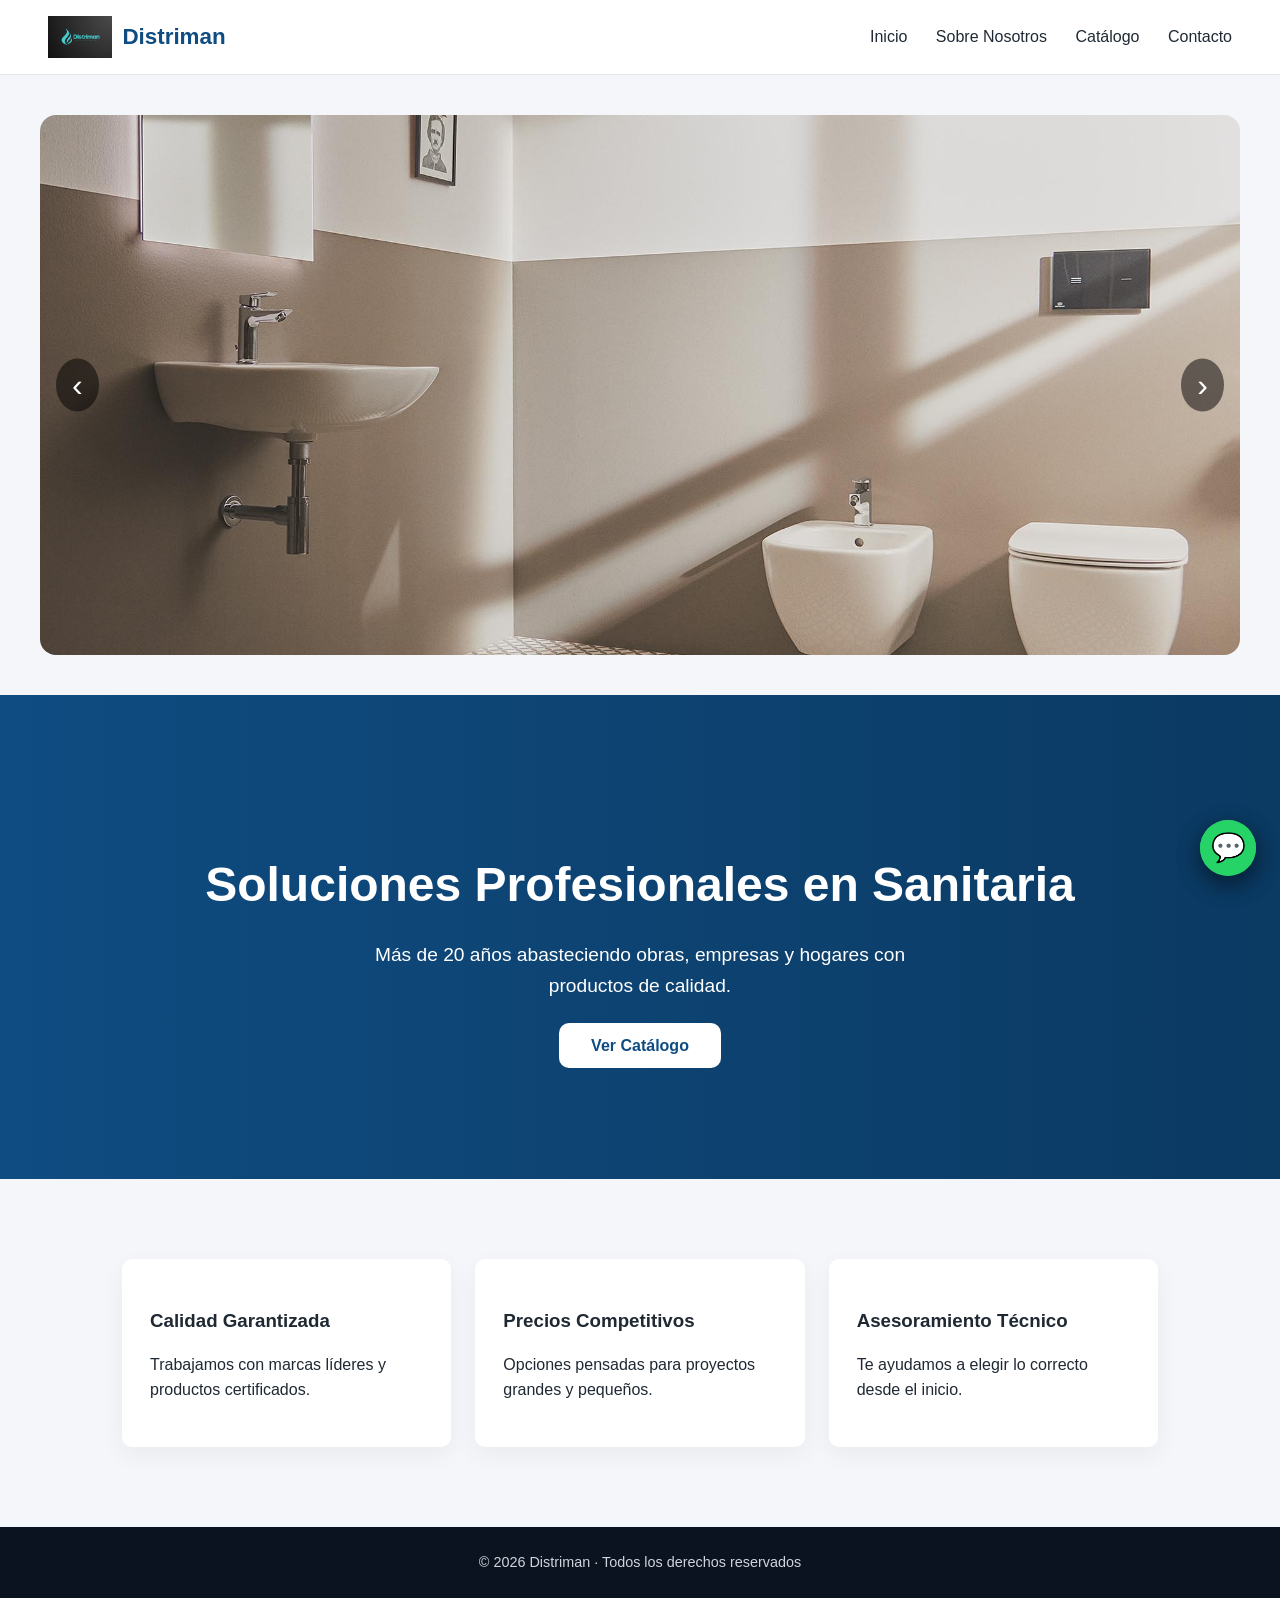
<file: index.html>
<!DOCTYPE html>
<html lang="es">
<head>
  <meta charset="UTF-8">
  <title>Distriman | Sanitaria</title>
  <link rel="stylesheet" href="css/style.css">
</head>
<body>

<div id="header"></div>

<section class="slider">
    <div class="slider-container">
      <img src="img/slider/griferia.jpg" class="slide active">
      <img src="img/slider/ducha.jpeg" class="slide">
      <img src="img/slider/accesorios.jpeg" class="slide">
      <img src="img/slider/tubo.webp" class="slide">
      <button class="slider-btn prev">‹</button>
      <button class="slider-btn next">›</button>
    </div>
  </section>
  
<header class="hero">
  <h1>Soluciones Profesionales en Sanitaria</h1>
  <p>Más de 20 años abasteciendo obras, empresas y hogares con productos de calidad.</p>
  <a href="catalogo.html" class="btn">Ver Catálogo</a>
</header>

<section class="page">
    <div class="grid features">
      <div class="feature">
        <h3>Calidad Garantizada</h3>
        <p>Trabajamos con marcas líderes y productos certificados.</p>
      </div>
  
      <div class="feature">
        <h3>Precios Competitivos</h3>
        <p>Opciones pensadas para proyectos grandes y pequeños.</p>
      </div>
  
      <div class="feature">
        <h3>Asesoramiento Técnico</h3>
        <p>Te ayudamos a elegir lo correcto desde el inicio.</p>
      </div>
    </div>
  </section>
  

<div id="footer"></div>


<a class="whatsapp" href="https://wa.me/59894862909" target="_blank">💬</a>
<script src="js/layout.js"></script>
<script src="js/slider.js"></script>
</body>
</html>
</file>
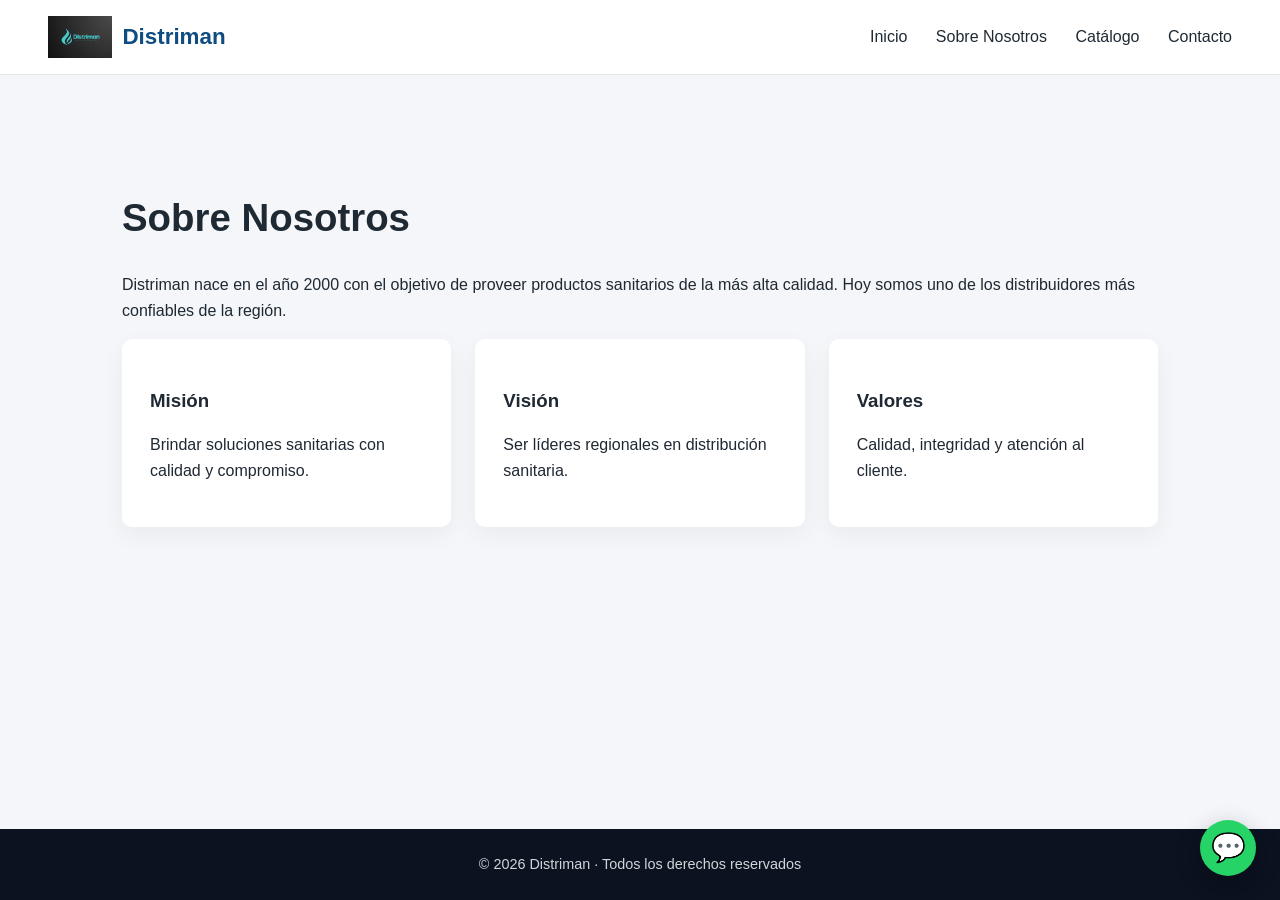
<file: about.html>
<!DOCTYPE html>
<html lang="es">
<head>
  <meta charset="UTF-8">
  <title>Sobre Nosotros | Distriman</title>
  <link rel="stylesheet" href="css/style.css">
</head>
<body>

    <div id="header"></div>

<section class="page">
  <h1>Sobre Nosotros</h1>
  <p>
    Distriman nace en el año 2000 con el objetivo de proveer productos sanitarios
    de la más alta calidad. Hoy somos uno de los distribuidores más confiables
    de la región.
  </p>

  <div class="grid features">
    <div class="feature">
      <h3>Misión</h3>
      <p>Brindar soluciones sanitarias con calidad y compromiso.</p>
    </div>
    <div class="feature">
      <h3>Visión</h3>
      <p>Ser líderes regionales en distribución sanitaria.</p>
    </div>
    <div class="feature">
      <h3>Valores</h3>
      <p>Calidad, integridad y atención al cliente.</p>
    </div>
  </div>
  
</section>

<div id="footer"></div>
<script src="js/layout.js"></script>

</body>
</html>
</file>
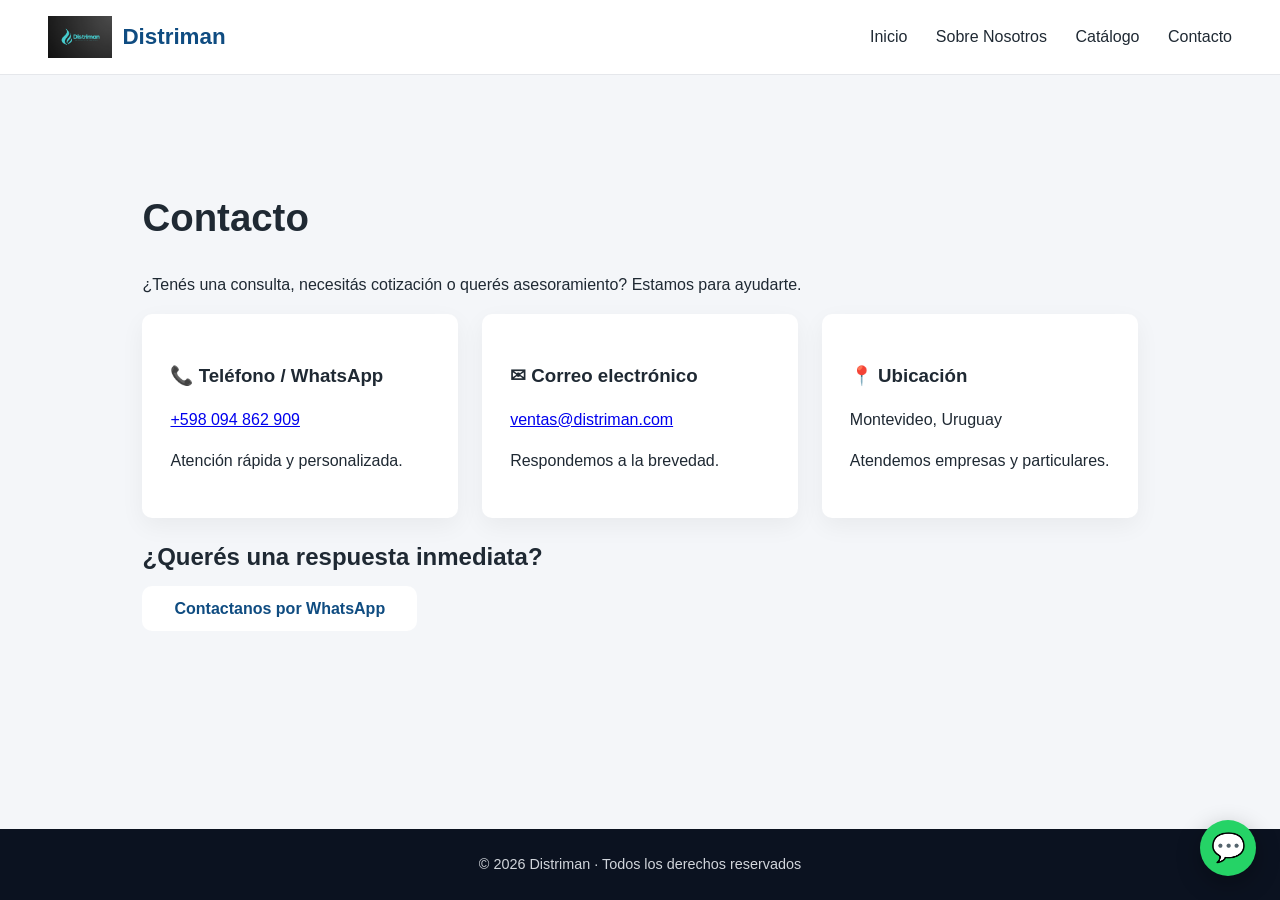
<file: contacto.html>
<!DOCTYPE html>
<html lang="es">
<head>
  <meta charset="UTF-8">
  <title>Contacto | Distriman</title>
  <link rel="stylesheet" href="css/style.css">
</head>
<body>

<div id="header"></div>


<section class="page contacto">
    <h1>Contacto</h1>
  
    <p class="intro">
      ¿Tenés una consulta, necesitás cotización o querés asesoramiento?
      Estamos para ayudarte.
    </p>
  
    <div class="grid features">
      <div class="feature">
        <h3>📞 Teléfono / WhatsApp</h3>
        <p>
          <a href="https://wa.me/59894862909" target="_blank">
            +598 094 862 909
          </a>
        </p>
        <p>Atención rápida y personalizada.</p>
      </div>
  
      <div class="feature">
        <h3>✉ Correo electrónico</h3>
        <p>
          <a href="mailto:ventas@distriman.com">
            ventas@distriman.com
          </a>
        </p>
        <p>Respondemos a la brevedad.</p>
      </div>
  
      <div class="feature">
        <h3>📍 Ubicación</h3>
        <p>Montevideo, Uruguay</p>
        <p>Atendemos empresas y particulares.</p>
      </div>
    </div>
  
    <div class="contact-cta">
      <h2>¿Querés una respuesta inmediata?</h2>
      <a
        href="https://wa.me/59894862909"
        target="_blank"
        class="btn"
      >
        Contactanos por WhatsApp
      </a>
    </div>
  </section>
  

<div id="footer"></div>
<script src="js/layout.js"></script>

</body>
</html>
</file>
<file: css/style.css>
:root {
    --primary: #0f4c81;
    --primary-dark: #0b3a63;
    --bg: #f4f6f9;
    --text: #1f2933;
    --muted: #6b7280;
    --white: #ffffff;
    --radius: 10px;
  }
  
  * {
    box-sizing: border-box;
  }
  
  body {
    margin: 0;
    font-family: "Segoe UI", Arial, sans-serif;
    background: var(--bg);
    color: var(--text);
    line-height: 1.6;
  }
  
  /* ---------- NAV ---------- */
  .nav {
    background: var(--white);
    border-bottom: 1px solid #e5e7eb;
    padding: 16px 48px;
    display: flex;
    justify-content: space-between;
    align-items: center;
  }
  
  .logo {
    font-size: 1.4rem;
    font-weight: 700;
    color: var(--primary);
  }
  
  .menu a {
    margin-left: 24px;
    text-decoration: none;
    color: var(--text);
    font-weight: 500;
  }
  
  .menu a:hover {
    color: var(--primary);
  }
  
  /* ---------- HERO ---------- */
  .hero {
    background: linear-gradient(to right, var(--primary), var(--primary-dark));
    color: white;
    text-align: center;
    padding: 120px 20px;
  }
  
  .hero h1 {
    font-size: 3rem;
    margin-bottom: 16px;
  }
  
  .hero p {
    font-size: 1.2rem;
    max-width: 600px;
    margin: 0 auto 32px;
  }
  
  .btn {
    background: white;
    color: var(--primary);
    padding: 14px 32px;
    border-radius: var(--radius);
    font-weight: 600;
    text-decoration: none;
  }
  
  /* ---------- SECTIONS ---------- */
  .page {
    max-width: 1100px;
    margin: auto;
    padding: 80px 32px;
  }
  
  .page h1 {
    font-size: 2.4rem;
    margin-bottom: 24px;
  }
  
  /* ---------- CARDS ---------- */
  .grid {
    display: grid;
    gap: 24px;
  }
  
  .features {
    grid-template-columns: repeat(auto-fit, minmax(260px, 1fr));
  }
  
  .card, .feature, .producto {
    background: var(--white);
    padding: 28px;
    border-radius: var(--radius);
    box-shadow: 0 8px 24px rgba(0,0,0,0.05);
  }
  
  .feature h3, .card h3 {
    margin-bottom: 10px;
  }
  
  /* ---------- CATALOGO ---------- */
  input, select {
    padding: 12px;
    border-radius: var(--radius);
    border: 1px solid #d1d5db;
    margin-right: 10px;
    margin-bottom: 24px;
  }
  
  .producto strong {
    color: var(--primary);
    font-size: 1.2rem;
  }
  
  /* ---------- FOOTER ---------- */
  .footer {
    background: #0b1220;
    color: #d1d5db;
    text-align: center;
    padding: 24px;
    font-size: 0.9rem;
  }
  
  /* ---------- WHATSAPP FLOAT ---------- */
  .whatsapp {
    position: fixed;
    bottom: 24px;
    right: 24px;
    background: #25d366;
    color: white;
    width: 56px;
    height: 56px;
    border-radius: 50%;
    display: flex;
    align-items: center;
    justify-content: center;
    font-size: 28px;
    text-decoration: none;
    box-shadow: 0 8px 24px rgba(0,0,0,0.3);
    z-index: 999;
  }
  
  .whatsapp:hover {
    background: #1ebe5d;
  }

/* ---------- PRODUCTO CON GALERIA ---------- */
.producto-img {
    position: relative;
    width: 100%;
    height: 200px;
    margin-bottom: 16px;
    overflow: hidden;
    border-radius: var(--radius);
    background: #f1f5f9;
  }
  
  .producto-img img {
    width: 100%;
    height: 100%;
    object-fit: cover;
  }
  
  .flecha {
    position: absolute;
    top: 50%;
    transform: translateY(-50%);
    background: rgba(0,0,0,0.55);
    color: white;
    border: none;
    width: 32px;
    height: 32px;
    border-radius: 50%;
    cursor: pointer;
    font-size: 18px;
  }
  
  .flecha.izq { left: 8px; }
  .flecha.der { right: 8px; }
  
  .flecha:hover {
    background: rgba(0,0,0,0.75);
  }

 /* ---------- MODAL GALERIA PROFESIONAL ---------- */
.modal {
    position: fixed;
    inset: 0;
    background: rgba(0,0,0,0.7);
    display: flex;
    align-items: center;
    justify-content: center;
    z-index: 1000;
  }
  
  .modal-content {
    background: white;
    width: 90%;
    max-width: 850px;
    border-radius: var(--radius);
    padding: 28px;
    position: relative;
  }
  
  .modal-close {
    position: absolute;
    top: 14px;
    right: 18px;
    font-size: 26px;
    cursor: pointer;
    font-weight: bold;
    color: #374151;
  }
  
  .modal-body {
    display: grid;
    grid-template-columns: 1.2fr 1fr;
    gap: 28px;
  }
  
  .modal-img {
    position: relative;
    width: 100%;
    height: 420px;
    background: #f1f5f9;
    border-radius: var(--radius);
    overflow: hidden;
  }
  
  .modal-img img {
    width: 100%;
    height: 100%;
    object-fit: contain;
  }
  
  .modal-arrow {
    position: absolute;
    top: 50%;
    transform: translateY(-50%);
    background: rgba(0,0,0,0.6);
    color: white;
    border: none;
    width: 42px;
    height: 42px;
    border-radius: 50%;
    cursor: pointer;
    font-size: 22px;
  }
  
  .modal-arrow.left { left: 12px; }
  .modal-arrow.right { right: 12px; }
  
  .modal-info h2 {
    margin: 0 0 12px;
    font-size: 1.8rem;
  }
  
  .modal-info p {
    color: var(--muted);
    margin-bottom: 16px;
  }
  
  .modal-precio {
    font-size: 1.6rem;
    font-weight: 700;
    color: var(--primary);
    margin-bottom: 24px;
  }
  
  .modal-cta {
    display: inline-block;
    background: #25d366;
    color: white;
    padding: 14px 26px;
    border-radius: var(--radius);
    text-decoration: none;
    font-weight: 600;
    font-size: 1rem;
  }
  
  .modal-cta:hover {
    background: #1ebe5d;
  }
  
  /* Responsive modal */
  @media (max-width: 768px) {
    .modal-body {
      grid-template-columns: 1fr;
    }
    .modal-img {
      height: 300px;
    }
  }
  

/* ---------- BRAND / LOGO ---------- */
.brand {
    display: flex;
    align-items: center;
    gap: 10px;
    text-decoration: none;
  }
  
  .brand img {
    height: 42px;
    width: auto;
  }
  
  .brand span {
    font-size: 1.4rem;
    font-weight: 700;
    color: var(--primary);
  }

/*--------FOOTER-------------*/

html, body {
    height: 100%;
  }
  
  body {
    display: flex;
    flex-direction: column;
    min-height: 100vh;
  }
  .page {
    flex: 1;
  }

/* ===== SLIDER HOME (ROBUSTO) ===== */
.slider {
    margin: 40px auto;
    max-width: 1200px;
  }
  
  .slider-container {
    position: relative;
    display: grid;
    grid-template-areas: "slide";
    overflow: hidden;
    border-radius: 16px;
    height: 300px; /* ALTURA FIJA */
  }
  
  /* Slides */
  .slide {
    grid-area: slide;
    width: 100%;
    height: 100%;
    object-fit: cover;
    opacity: 0;
    transition: opacity 0.6s ease;
  }
  
  .slide.active {
    opacity: 1;
  }
  
  /* Botones */
  .slider-btn {
    position: absolute;
    top: 50%;
    transform: translateY(-50%);
    background: rgba(0,0,0,0.5);
    color: white;
    border: none;
    font-size: 32px;
    padding: 8px 16px;
    cursor: pointer;
    border-radius: 50%;
    z-index: 2;
  }
  
  .slider-btn.prev { left: 16px; }
  .slider-btn.next { right: 16px; }
  
  .slider-btn:hover {
    background: rgba(0,0,0,0.7);
  }
  
  @media (max-width: 768px) {
    .slider-container {
      height: 260px;
    }
  }
    
  


  /* ===== FIX DEFINITIVO PARA FEATURES ===== */
.grid.features {
    display: grid;
    grid-template-columns: repeat(3, 1fr);
    gap: 24px;
  }
  
  @media (max-width: 900px) {
    .grid.features {
      grid-template-columns: repeat(2, 1fr);
    }
  }
  
  @media (max-width: 600px) {
    .grid.features {
      grid-template-columns: 1fr;
    }
  }
  
  .producto p {
    display: -webkit-box;
    -webkit-line-clamp: 3; /* cantidad de líneas */
    -webkit-box-orient: vertical;
    overflow: hidden;
    text-overflow: ellipsis;
    min-height: 4.5em; /* mantiene altura uniforme */
  }

.producto {
  transition: transform 0.25s ease, box-shadow 0.25s ease;
  cursor: pointer;
}

.producto:hover {
  transform: translateY(-6px);
  box-shadow: 0 18px 40px rgba(0,0,0,0.08);
}


/* ---------- ZOOM SUAVE EN IMAGEN ---------- */
.producto-img img {
  transition: transform 0.4s ease;
}

.producto:hover .producto-img img {
  transform: scale(1.05);
}


/* ---------- BOTÓN WHATSAPP MEJORADO ---------- */
.modal-cta {
  display: inline-block;
  background: #25d366;
  color: white;
  padding: 14px 26px;
  border-radius: 50px;
  text-decoration: none;
  font-weight: 600;
  font-size: 1rem;
  transition: all 0.25s ease;
  box-shadow: 0 6px 16px rgba(37, 211, 102, 0.35);
}

.modal-cta:hover {
  background: #1ebe5d;
  transform: translateY(-2px);
  box-shadow: 0 10px 22px rgba(37, 211, 102, 0.45);
}


/* ---------- ANIMACIÓN SUAVE DEL MODAL ---------- */
.modal {
  animation: fadeIn 0.25s ease;
}

.modal-content {
  animation: scaleIn 0.25s ease;
}

@keyframes fadeIn {
  from { opacity: 0; }
  to { opacity: 1; }
}

@keyframes scaleIn {
  from { transform: scale(0.96); opacity: 0; }
  to { transform: scale(1); opacity: 1; }
}


/* ---------- MEJOR FOCO EN INPUTS ---------- */
input:focus, select:focus {
  outline: none;
  border-color: var(--primary);
  box-shadow: 0 0 0 3px rgba(15, 76, 129, 0.15);
}


/* ---------- GRID MÁS ROBUSTO PARA CATÁLOGO ---------- */
#catalogo {
  display: grid;
  grid-template-columns: repeat(auto-fill, minmax(260px, 1fr));
  gap: 28px;
}


/* ---------- MEJOR LECTURA DESCRIPCIÓN MODAL ---------- */
.modal-info p {
  white-space: pre-line;
  line-height: 1.7;
}

/* =========================================================
   FIX MODAL ALTURA + SCROLL INTERNO PROFESIONAL
   ========================================================= */

/* Limitar altura total del modal */
.modal-content {
  max-height: 90vh;
  display: flex;
  flex-direction: column;
  overflow: hidden;
}

/* El body del modal ocupa el espacio disponible */
.modal-body {
  display: grid;
  grid-template-columns: 1.2fr 1fr;
  gap: 28px;
  flex: 1;
  min-height: 0; /* CLAVE para que funcione el scroll interno */
}

/* Columna derecha en formato vertical */
.modal-info {
  display: flex;
  flex-direction: column;
  min-height: 0;
}

/* Solo la descripción hace scroll */
.modal-info p {
  overflow-y: auto;
  max-height: 100%;
  padding-right: 6px;
}

/* Scrollbar más elegante */
.modal-info p::-webkit-scrollbar {
  width: 6px;
}

.modal-info p::-webkit-scrollbar-thumb {
  background: #cbd5e1;
  border-radius: 4px;
}

/* Responsive */
@media (max-width: 768px) {
  .modal-content {
    max-height: 95vh;
  }

  .modal-body {
    grid-template-columns: 1fr;
  }
}

.modal-descripcion {
  overflow-y: auto;
  max-height: 60vh; /* altura máxima para scroll */
  padding-right: 6px; /* espacio para la scrollbar */
}

.modal-cta {
  margin-top: auto;
}

/* ======================= MODAL CORREGIDO ======================= */
.modal {
  position: fixed;
  inset: 0;
  background: rgba(0,0,0,0.7);
  display: flex;
  align-items: center;
  justify-content: center;
  z-index: 1000;
  animation: fadeIn 0.25s ease;
}

.modal-content {
  background: white;
  width: 90%;
  max-width: 850px;
  border-radius: var(--radius);
  display: flex;
  flex-direction: column;
  max-height: 90vh; /* altura máxima del modal */
  overflow: hidden; /* recorta exceso del contenido */
  padding: 28px;
  position: relative;
  animation: scaleIn 0.25s ease;
}

.modal-close {
  position: absolute;
  top: 14px;
  right: 18px;
  font-size: 26px;
  cursor: pointer;
  font-weight: bold;
  color: #374151;
}

.modal-body {
  display: grid;
  grid-template-columns: 1.2fr 1fr;
  gap: 28px;
  flex: 1;      /* ocupa el espacio disponible */
  min-height: 0; /* clave para scroll interno */
  overflow: hidden;
}

.modal-img {
  position: relative;
  width: 100%;
  height: 420px;
  background: #f1f5f9;
  border-radius: var(--radius);
  overflow: hidden;
}

.modal-img img {
  width: 100%;
  height: 100%;
  object-fit: contain;
}

.modal-info {
  display: flex;
  flex-direction: column;
  min-height: 0; /* permite que los hijos hagan scroll */
}

.modal-info h2 {
  margin: 0 0 12px;
  font-size: 1.8rem;
}

.modal-precio {
  font-size: 1.6rem;
  font-weight: 700;
  color: var(--primary);
  margin-bottom: 16px;
}

.modal-descripcion {
  overflow-y: auto;      /* scroll vertical si es largo */
  max-height: 60vh;      /* altura máxima de la descripción */
  line-height: 1.7;
  padding-right: 6px;    /* espacio para scrollbar */
  margin-bottom: 16px;
}

.modal-descripcion::-webkit-scrollbar {
  width: 6px;
}

.modal-descripcion::-webkit-scrollbar-thumb {
  background: #cbd5e1;
  border-radius: 4px;
}

.modal-cta {
  display: inline-block;
  background: #25d366;
  color: white;
  padding: 14px 26px;
  border-radius: 50px;
  text-decoration: none;
  font-weight: 600;
  font-size: 1rem;
  transition: all 0.25s ease;
  box-shadow: 0 6px 16px rgba(37, 211, 102, 0.35);
  margin-top: auto; /* empuja el botón al fondo */
}


/* ===== SLIDER NUEVO ===== */
.slider {
  margin: 40px auto;
  max-width: 1200px;
}

.slider-container {
  position: relative;
  display: grid;
  grid-template-areas: "slide";
  overflow: hidden;
  border-radius: 16px;

  width: 100%;
  height: 60vh;          /* Tamaño consistente */
  min-height: 300px;     /* Nunca más pequeño que esto */
  max-height: 600px;     /* Nunca exageradamente grande */
}

/* Slides */
.slide {
  grid-area: slide;
  width: 100%;
  height: 100%;

  object-fit: scale-down;        /* Rellena sin deformar */
  object-position: top;  /* Centra la imagen */

  opacity: 0;
  transition: opacity 0.6s ease;
}

.slide.active {
  opacity: 1;
}

.modal-cta:hover {
  background: #1ebe5d;
  transform: translateY(-2px);
  box-shadow: 0 10px 22px rgba(37, 211, 102, 0.45);
}

/* Responsive modal */
@media (max-width: 768px) {
  .modal-content {
    max-height: 95vh;
  }

  .modal-body {
    grid-template-columns: 1fr;
  }

  .modal-img {
    height: 300px;
  }
}

/* Animaciones */
@keyframes fadeIn {
  from { opacity: 0; }
  to { opacity: 1; }
}

@keyframes scaleIn {
  from { transform: scale(0.96); opacity: 0; }
  to { transform: scale(1); opacity: 1; }
}

/* CSS: zoom-lente */
.zoom-lente {
  position: absolute;
  border: 2px solid #fff;
  border-radius: 8px;
  width: 200px;  /* antes 100px, ahora más grande */
  height: 200px; /* antes 100px */
  display: none;
  cursor: crosshair;
  background-repeat: no-repeat;
  box-shadow: 0 0 10px rgba(0,0,0,0.5);
  z-index: 10;
}
</file>
